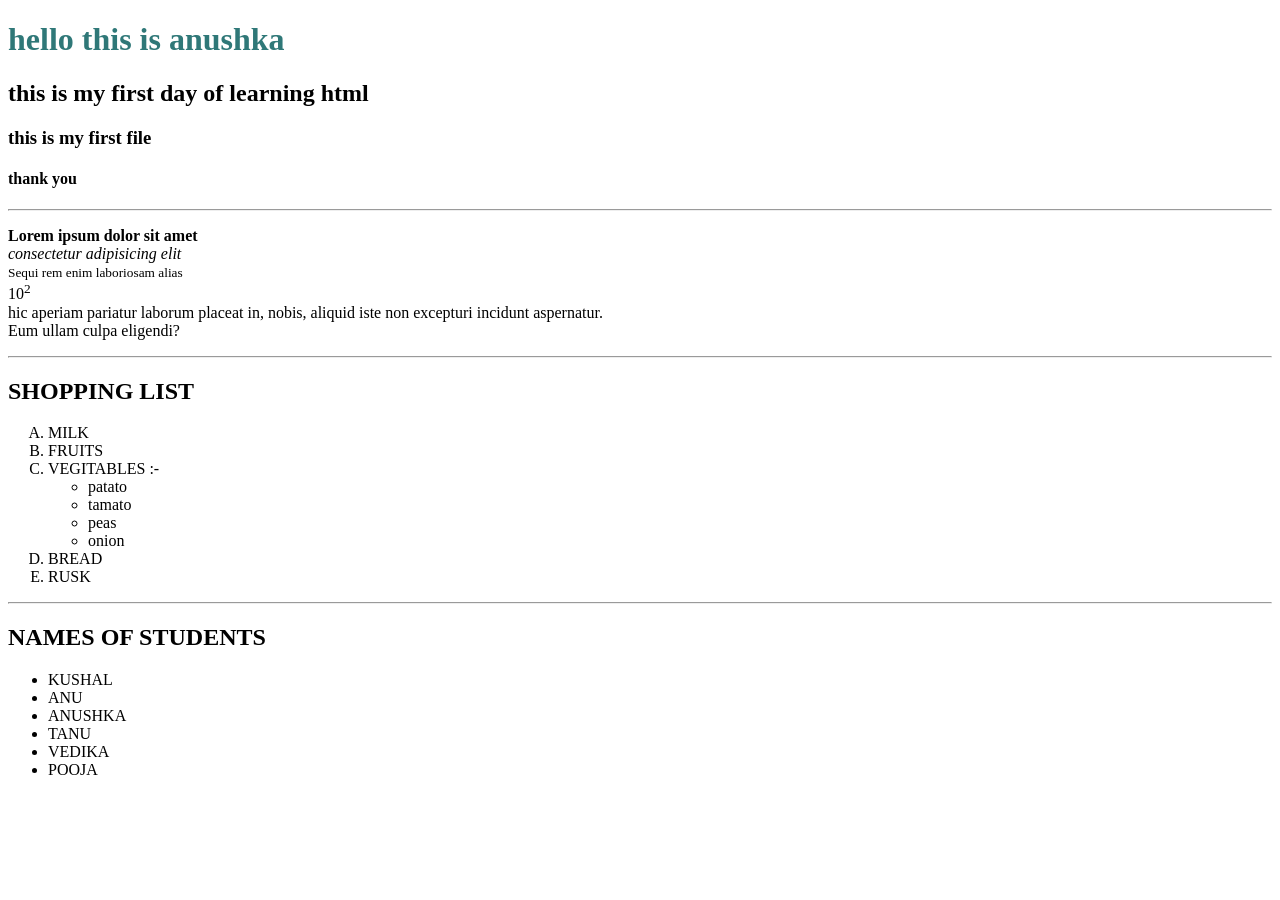
<file: Html/index.html>
<!DOCTYPE html>
<html lang="en">
<head>
    <meta charset="UTF-8">
    <meta name="viewport" content="width=device-width, initial-scale=1.0">
    <title>Day1</title>
    <link rel="stylesheet" href="index.css">
</head>
<body>
        <!---elements--->
    <h1 id="first"> hello this is anushka</h1>
    <h2>this is my first day of learning html</h2>
    <h3>this is my first file</h3>
    <h4>thank you </h4>

    <hr>
        <!--paragraph-->
    <p> <b>Lorem ipsum dolor sit amet</b><br>
       <i> consectetur adipisicing elit</i><br>
       <small>Sequi rem enim laboriosam alias</small><br>
         10<sup>2</sup> <br>
        hic aperiam pariatur laborum placeat in, nobis, aliquid iste non excepturi incidunt aspernatur.<br>
        Eum ullam culpa eligendi?</p>
        <hr>

         <!--list-->
        <h2>SHOPPING LIST</h2>

        <!--ORDERED LIST-->
        <ol type="A">
        <li>MILK </li>
        <li>FRUITS</li>

         <!--nested list-->

        <li>VEGITABLES :- 
            <ul>
                <li>patato</li>
                <li>tamato</li>
                <li>peas</li>
                <li>onion</li>
            </ul>
        </li>
        <li>BREAD</li>
        <li>RUSK</li>
    </ol>
    
    <hr>

       <!--UNORDERED LIST-->
    <H2>NAMES OF STUDENTS</H2>
    <ul>
        <li>KUSHAL</li>
        <li>ANU</li>
        <li>ANUSHKA</li>
        <li>TANU</li>
        <li>VEDIKA</li>
        <li>POOJA</li>

    </ul>


</body>
</html>
</file>
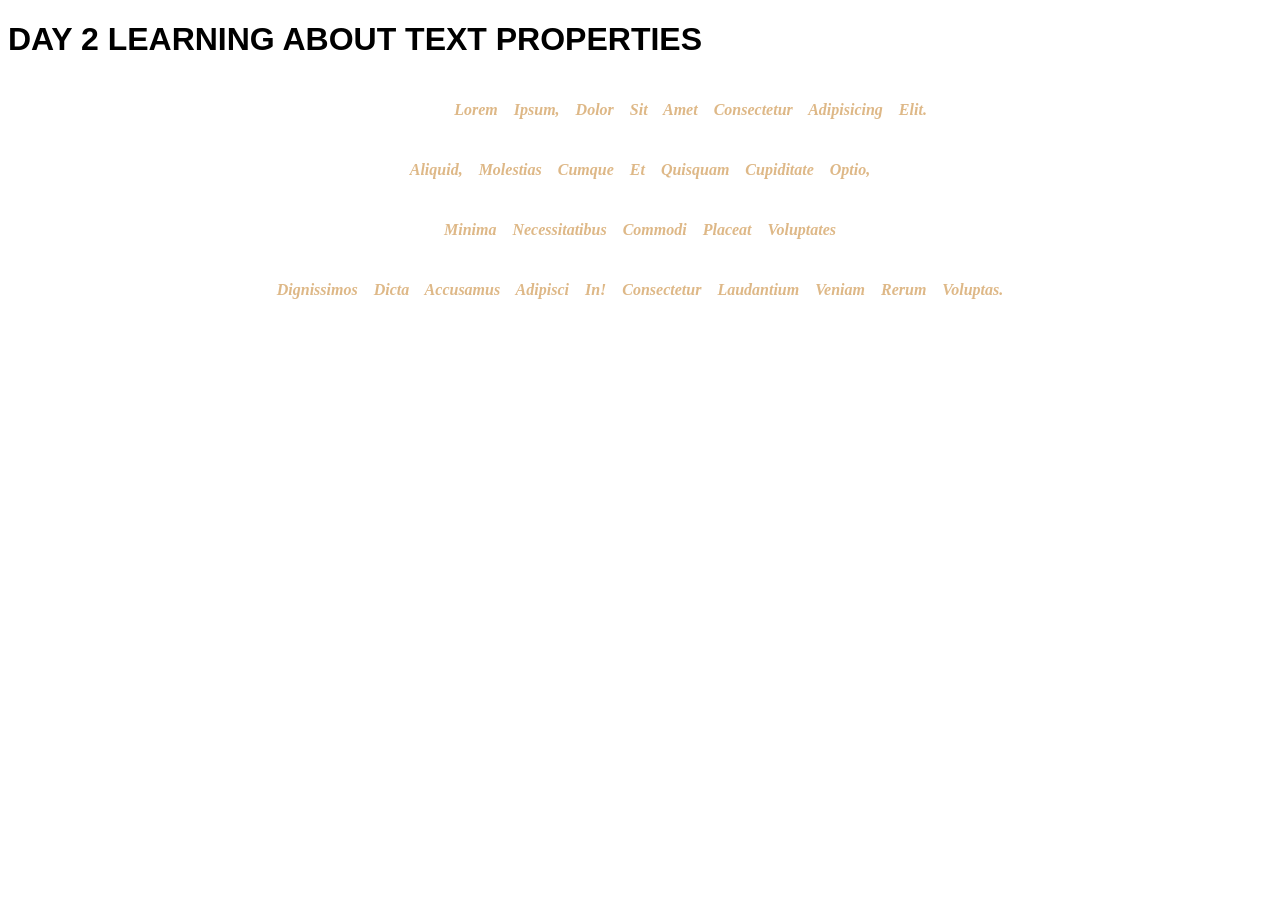
<file: css/day2.html>
<!DOCTYPE html>
<html lang="en">
<head>
    <meta charset="UTF-8">
    <meta name="viewport" content="width=device-width, initial-scale=1.0">
    <title>Day 2 practice</title>
    <link rel="stylesheet" href="day2.css">
</head>
<body>

    <h1>DAY 2 LEARNING ABOUT TEXT PROPERTIES</h1>
     <p>Lorem ipsum, dolor sit amet consectetur adipisicing elit.<br>
         Aliquid, molestias cumque et quisquam cupiditate optio,<br>
          minima necessitatibus commodi placeat voluptates <br>
          dignissimos dicta accusamus adipisci in! Consectetur laudantium veniam rerum voluptas.</p>
</body>
</html>
</file>
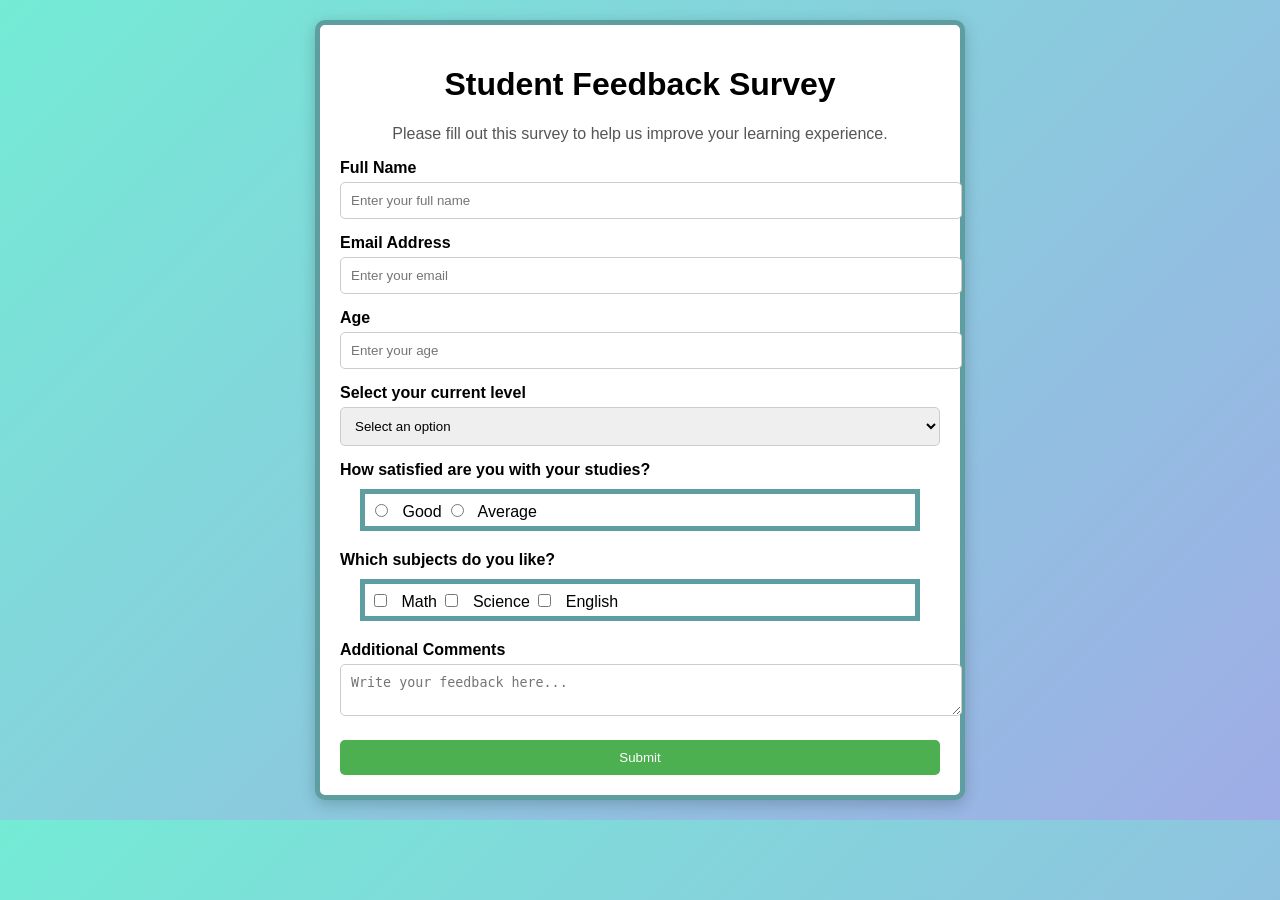
<file: css/day3.html>
<!DOCTYPE html>
<html lang="en">
<head>
  <meta charset="UTF-8">
  <title>Survey Form</title>
  <link rel="stylesheet" href="day3.css">
</head>
<body>

  <div class="container">
    <!-- Title -->
    <h1 id="title">Student Feedback Survey</h1>

    <!-- Description -->
    <p id="description">Please fill out this survey to help us improve your learning experience.</p>

    <!-- Form -->
    <form id="survey-form">

      <!-- Name -->
      <label id="name-label" for="name">Full Name</label>
      <input 
        type="text" 
        id="name" 
        name="name" 
        placeholder="Enter your full name" 
        required
      >

      <!-- Email -->
      <label id="email-label" for="email">Email Address</label>
      <input 
        type="email" 
        id="email" 
        name="email" 
        placeholder="Enter your email" 
        required
      >

      <!-- Number -->
      <label id="number-label" for="number">Age</label>
      <input 
        type="number" 
        id="number" 
        name="age" 
        min="10" 
        max="100" 
        placeholder="Enter your age"
      >

      <!-- Dropdown -->
      <label for="dropdown">Select your current level</label>
      <select id="dropdown" name="level">
        <option value="">Select an option</option>
        <option value="school">School</option>
        <option value="college">College</option>
      </select>

      <!-- Radio Buttons -->
      <label>How satisfied are you with your studies?</label>
      <div class="options">
        <input type="radio" name="satisfaction" value="good" class="inline"> Good
        <input type="radio" name="satisfaction" value="average" class="inline"> Average
      </div>

      <!-- Checkboxes -->
      <label>Which subjects do you like?</label>
      <div class="options">
        <input type="checkbox" value="math" class="inline"> Math
        <input type="checkbox" value="science" class="inline"> Science
        <input type="checkbox" value="english" class="inline"> English
      </div>

      <!-- Textarea -->
      <label for="comments">Additional Comments</label>
      <textarea id="comments" placeholder="Write your feedback here..."></textarea>

      <!-- Submit -->
      <button id="submit" type="submit">Submit</button>

    </form>
  </div>

</body>
</html>
</file>
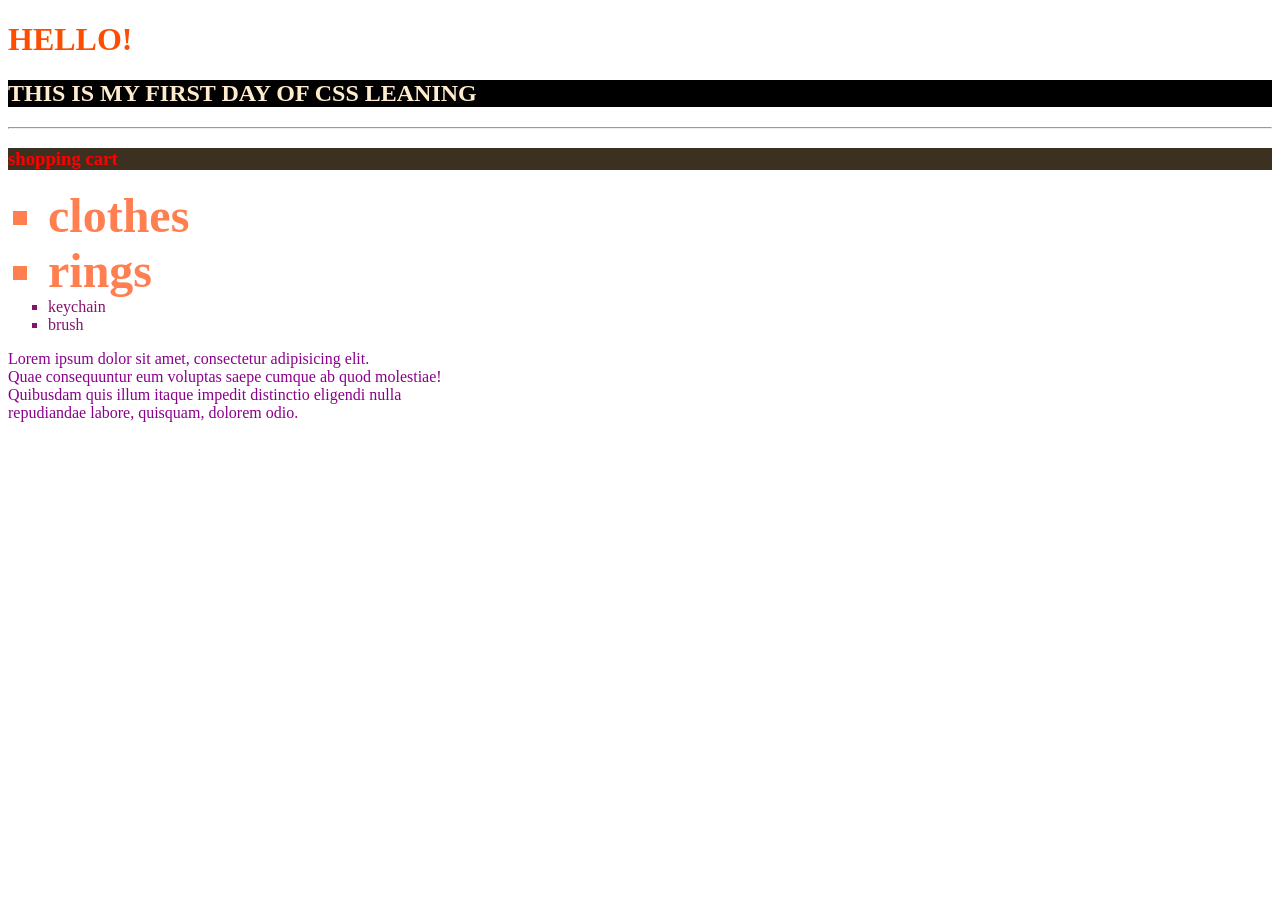
<file: css/demo.html>
<!DOCTYPE html>
<html lang="en">
<head>
    <meta charset="UTF-8">
    <meta name="viewport" content="width=device-width, initial-scale=1.0">
    <title>learning css</title>
    <link rel="stylesheet" href="demo.css">
        <style>
            h2{
                color: blanchedalmond;
                background-color: black;
            }
        </style>
</head>
<body>
    <h1 style="color: rgb(255, 77, 0);">HELLO!</h1>
    <h2> THIS IS MY FIRST DAY OF CSS LEANING</h2>
    <hr>

    <h3 id="heading">shopping cart</h3>
    <ol>
        <li class="special">clothes</li>
        <li class="special">rings</li>
        <li>keychain</li>
        <li >brush</li>
    </ol>

    <p id="one">Lorem ipsum dolor sit amet, consectetur adipisicing elit.<br>
        Quae consequuntur eum voluptas saepe cumque ab quod molestiae!<br>
        Quibusdam quis illum itaque impedit distinctio eligendi nulla<br>
        repudiandae labore, quisquam, dolorem odio.</p><br>
</body>
</html>
</file>
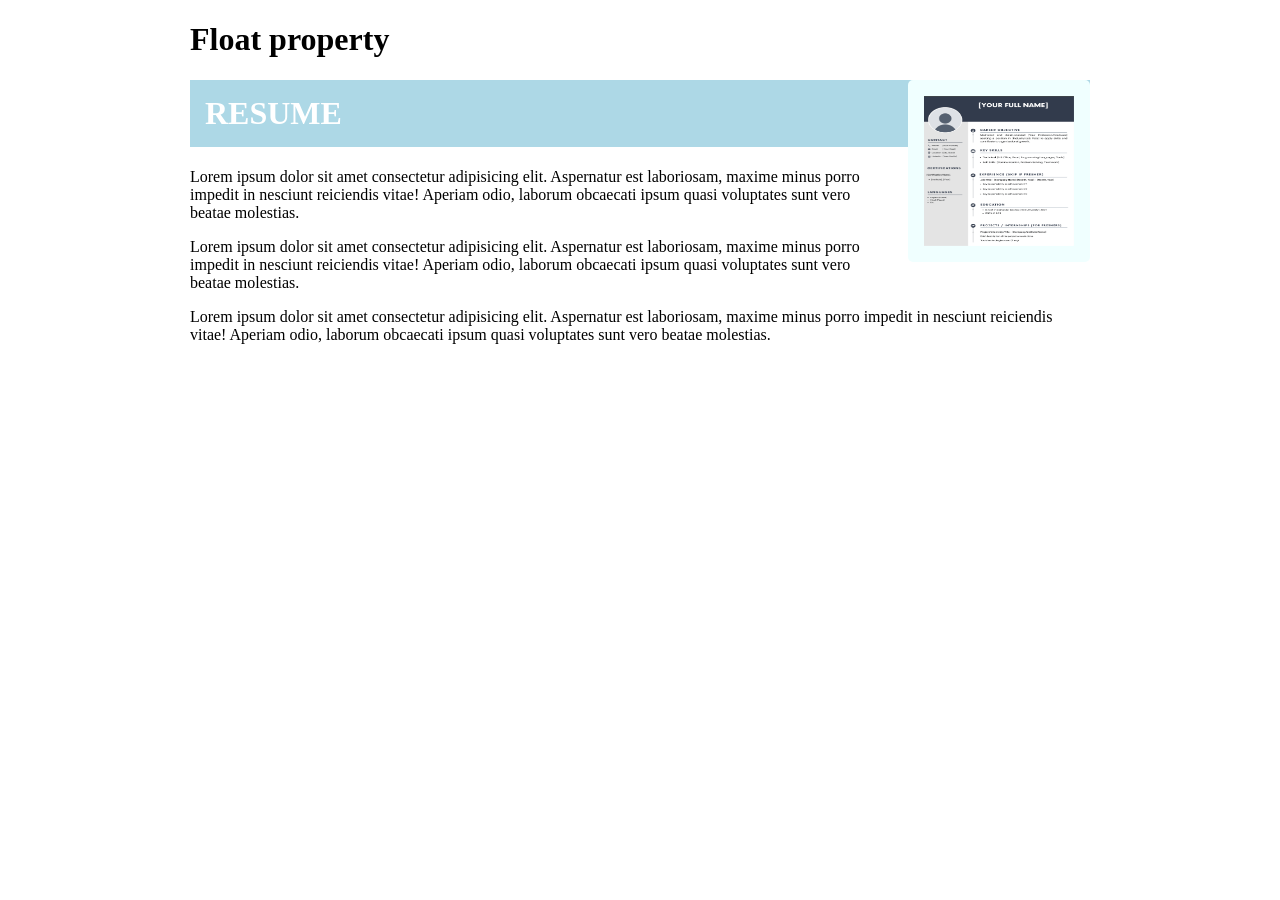
<file: css/layout.html>
<!DOCTYPE html>
<html lang="en">
<head>
    <meta charset="UTF-8">
    <meta name="viewport" content="width=device-width, initial-scale=1.0">
    <title>Document</title>
    <link rel="stylesheet" href="layout.css">
</head>
<body>
    <h1>Float property</h1>
    <img id="box" src="resume.png" alt="">
    <h1 class="special"> RESUME</h1>
    <p>Lorem ipsum dolor sit amet consectetur adipisicing elit. 
        Aspernatur est laboriosam, maxime minus porro impedit in
         nesciunt reiciendis vitae! Aperiam odio, laborum obcaecati 
         ipsum quasi voluptates sunt vero beatae molestias.</p>

    <p class="para2">Lorem ipsum dolor sit amet consectetur adipisicing elit. 
        Aspernatur est laboriosam, maxime minus porro impedit in
         nesciunt reiciendis vitae! Aperiam odio, laborum obcaecati 
         ipsum quasi voluptates sunt vero beatae molestias.</p>

     <p>Lorem ipsum dolor sit amet consectetur adipisicing elit. 
        Aspernatur est laboriosam, maxime minus porro impedit in
         nesciunt reiciendis vitae! Aperiam odio, laborum obcaecati 
         ipsum quasi voluptates sunt vero beatae molestias.</p>    
</body>
</html>
</file>
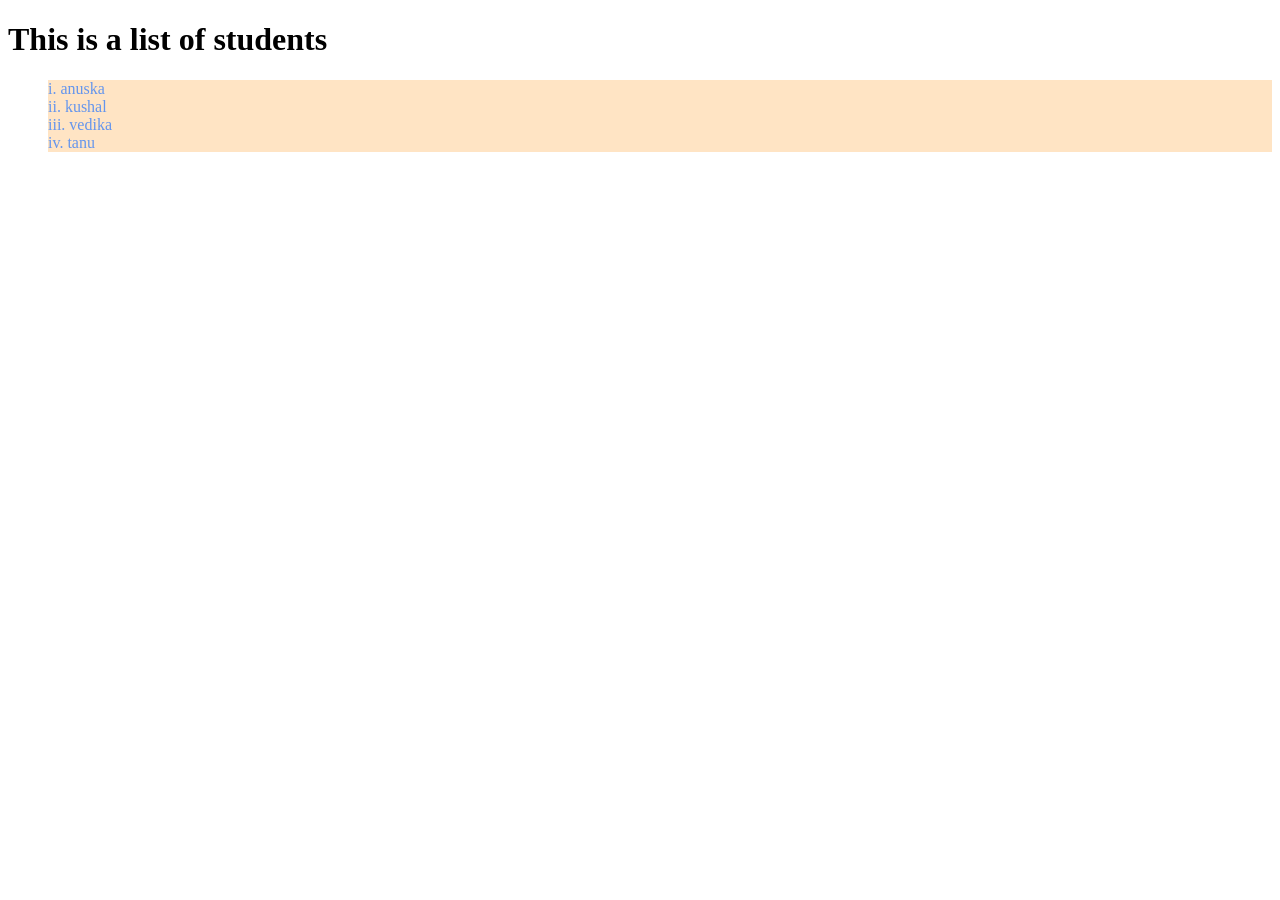
<file: css/list.html>
<!DOCTYPE html>
<html lang="en">
<head>
    <meta charset="UTF-8">
    <meta name="viewport" content="width=device-width, initial-scale=1.0">
    <title>styling lists</title>
    <link rel="stylesheet" href="liststyle.css">
</head>
<body>
    <h1>This is a list of students</h1>
    <ol>
        <li>anuska</li>
        <li>kushal</li>
        <li>vedika</li>
        <li>tanu</li>
    </ol>
</body>
</html>
</file>
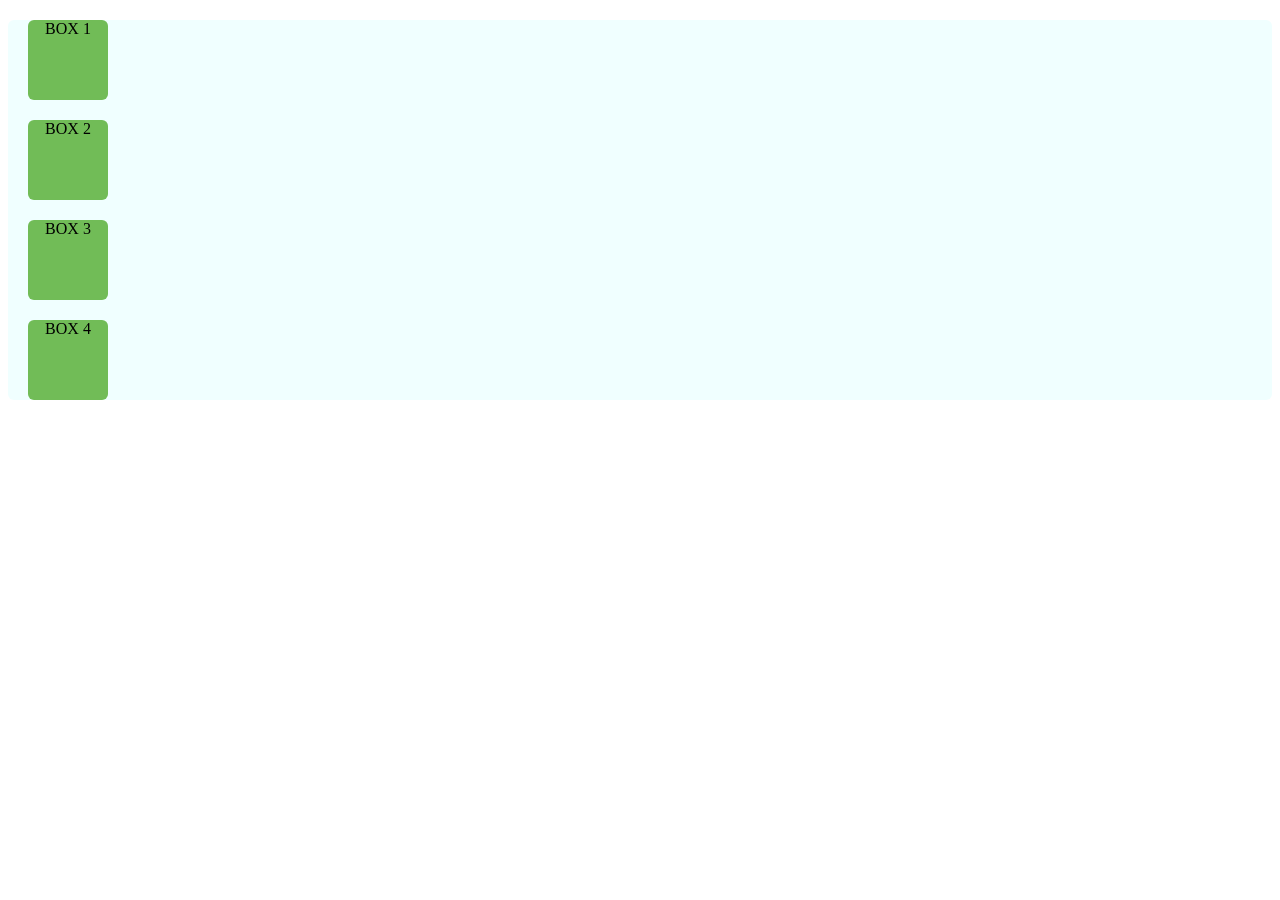
<file: css/position.html>
<!DOCTYPE html>
<html lang="en">
<head>
    <meta charset="UTF-8">
    <meta name="viewport" content="width=device-width, initial-scale=1.0">
    <title>Position property</title>
    <style>
        .box-set,.box{
            border-radius: 6px;
        }
        .box-set{
            background-color: azure;
        }
        .box{
            background-color: rgb(113, 188, 87);
            position: static;
            height: 80px;
            width: 80px;
            text-align: center;
            margin: 20px;
        }
    </style>
</head>
<body>
    <div class="box-set">
        <div class="box box-1">BOX  1</div>
        <div class="box box-2">BOX 2</div>
        <div class="box box-3">BOX 3</div>
        <div class="box box-4">BOX 4</div>
    </div>
</body>
</html>
</file>
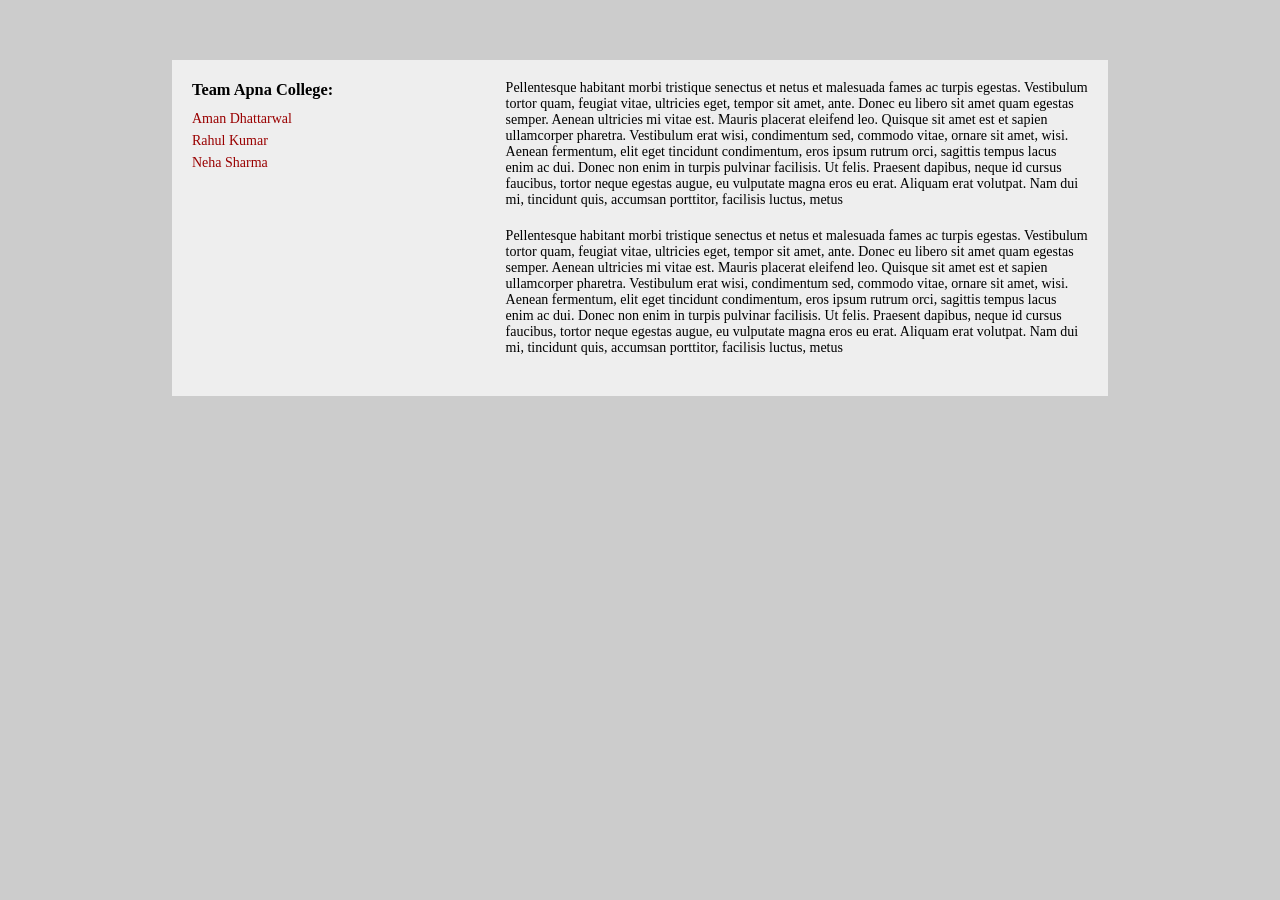
<file: css/responsiveness.html>
<!DOCTYPE html>
<head>
  <meta http-equiv='Content-Type' content='text/html; charset=UTF-8' />
  
  <title>Example CSS Media Queries</title>
  
  <link rel='stylesheet' type='text/css' href='resp.css' />
  
</head>

<body>
  
  <div id="fluid-wrap">
  
    <div id="sidebar">
      <h3>Team Apna College:</h3>
      <ul id="nav">
         <li><a data-email="dhattarwalaman97@gmail.com" href="mailto:amandhattarwal97@gmail.com">Aman Dhattarwal</a></li>
         <li><a data-email="rahulneha@likeher.com" href="mailto:rahulneha@likeher.com">Rahul Kumar</a></li>
         <li><a data-email="neharahul@me.com" href="mailto:neharahul@me.com">Neha Sharma</a></li>
      </ul>
    </div>
  
    <div id="main-content">
      <p>Pellentesque habitant morbi tristique senectus et netus et malesuada fames ac turpis egestas. Vestibulum tortor quam, feugiat vitae, ultricies eget, tempor sit amet, ante. Donec eu libero sit amet quam egestas semper. Aenean ultricies mi vitae est. Mauris placerat eleifend leo. Quisque sit amet est et sapien ullamcorper pharetra. Vestibulum erat wisi, condimentum sed, commodo vitae, ornare sit amet, wisi. Aenean fermentum, elit eget tincidunt condimentum, eros ipsum rutrum orci, sagittis tempus lacus enim ac dui. Donec non enim in turpis pulvinar facilisis. Ut felis. Praesent dapibus, neque id cursus faucibus, tortor neque egestas augue, eu vulputate magna eros eu erat. Aliquam erat volutpat. Nam dui mi, tincidunt quis, accumsan porttitor, facilisis luctus, metus</p>
      <p>Pellentesque habitant morbi tristique senectus et netus et malesuada fames ac turpis egestas. Vestibulum tortor quam, feugiat vitae, ultricies eget, tempor sit amet, ante. Donec eu libero sit amet quam egestas semper. Aenean ultricies mi vitae est. Mauris placerat eleifend leo. Quisque sit amet est et sapien ullamcorper pharetra. Vestibulum erat wisi, condimentum sed, commodo vitae, ornare sit amet, wisi. Aenean fermentum, elit eget tincidunt condimentum, eros ipsum rutrum orci, sagittis tempus lacus enim ac dui. Donec non enim in turpis pulvinar facilisis. Ut felis. Praesent dapibus, neque id cursus faucibus, tortor neque egestas augue, eu vulputate magna eros eu erat. Aliquam erat volutpat. Nam dui mi, tincidunt quis, accumsan porttitor, facilisis luctus, metus</p>
    </div>
  
  </div>
    
</body>

</html>
</file>
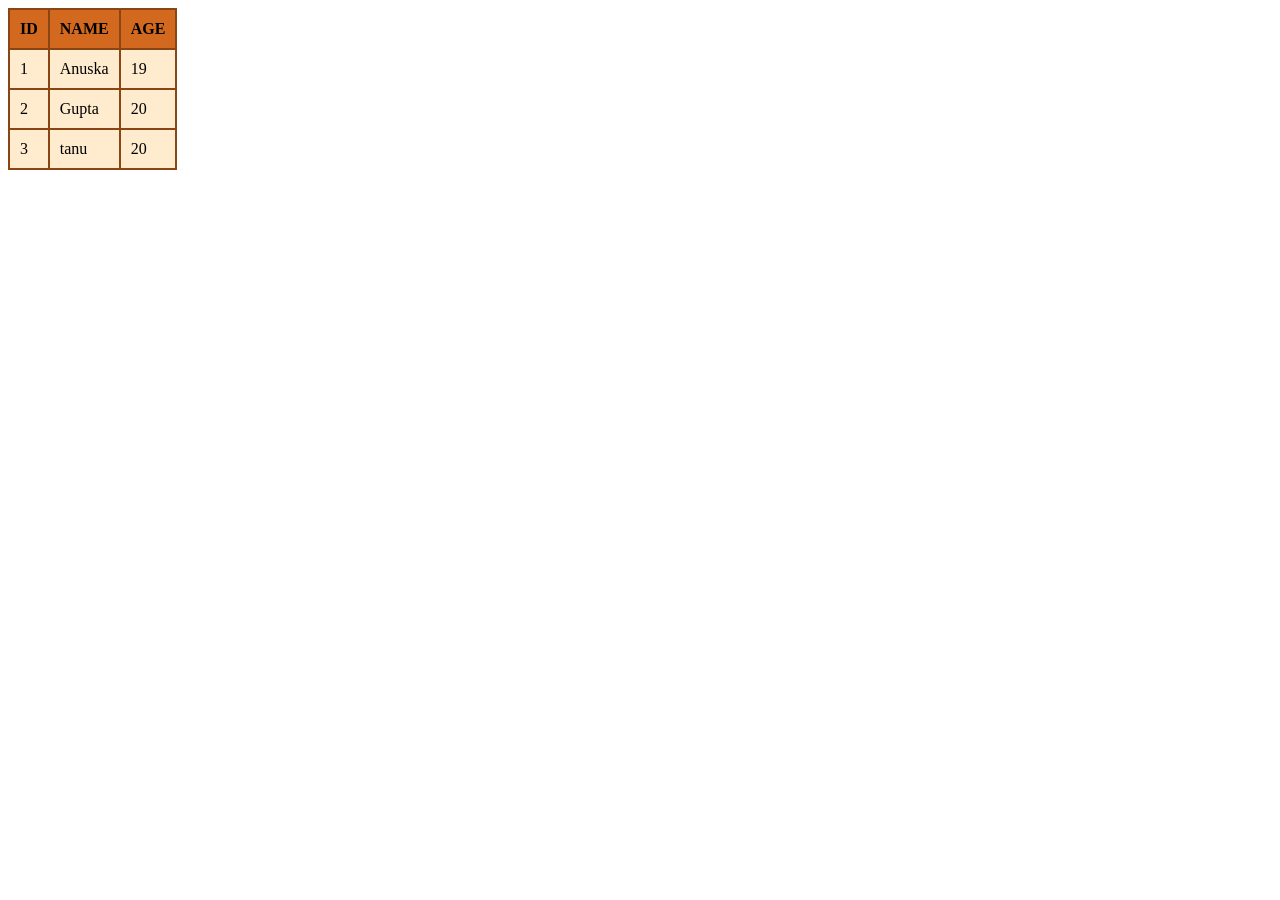
<file: css/table.html>
<!DOCTYPE html>
<html lang="en">
<head>
    <meta charset="UTF-8">
    <meta name="viewport" content="width=device-width, initial-scale=1.0">
    <title>Document</title>
    <link rel="stylesheet" href="tableStyle.css">
</head>
<body>
    <table>
     <tr>
        <th>ID </th>
        <th>NAME</th>
        <th>AGE</th>
     </tr>
     <tr>
        <td>1</td>
        <td>Anuska</td>
        <td>19</td>
     </tr>
     <tr>
         <td>2</td>
        <td>Gupta</td>
        <td>20</td>
     </tr>
     <tr>
         <td>3</td>
        <td>tanu</td>
        <td>20</td>
     </tr>
    </table>
</body>
</html>
</file>
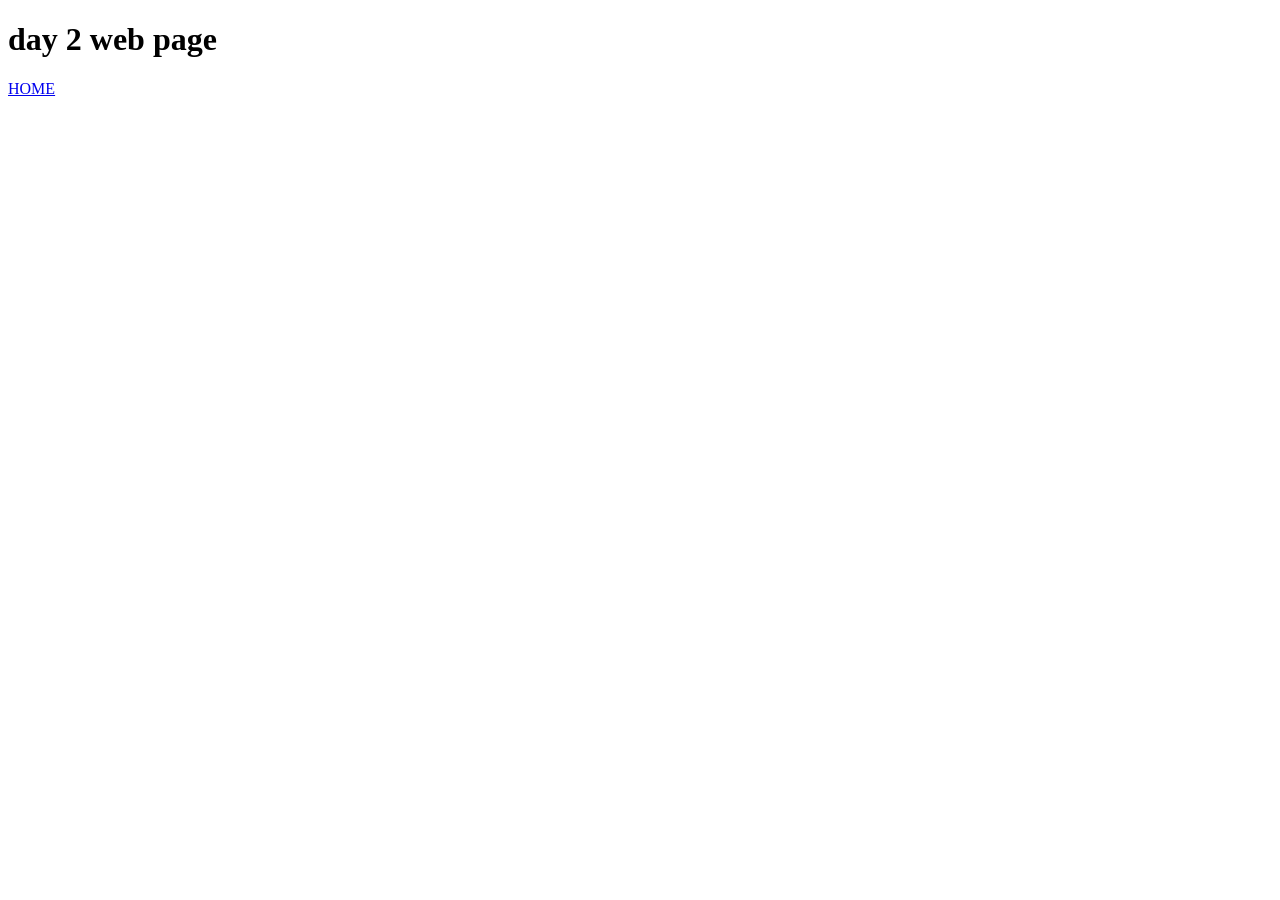
<file: Html/day2page.html>
<!DOCTYPE html>
<html lang="en">
<head>
    <meta charset="UTF-8">
    <meta name="viewport" content="width=device-width, initial-scale=1.0">
    <title>Document</title>
</head>
<body>
    <h1>day 2 web page</h1>
    <a href="day2.html">HOME</a>
</body>
</html>
</file>
<file: Html/index.css>
#first{
    color: rgb(47, 120, 120);
}
</file>
<file: css/day2.css>
h1{
     font-family:Impact, Haettenschweiler, 'Arial Narrow Bold', sans-serif;
    
    }
p{
    font-style: italic;
    font-weight: 700;
}
p{
    color: burlywood;
    line-height: 60px;
    text-align: center;
    text-decoration: dotted;
    text-transform: capitalize;
    text-indent: 8% ;
    word-spacing: 12px;
}
</file>
<file: css/day3.css>
body {
      font-family: Arial, sans-serif;
      background: linear-gradient(135deg, #74ebd5, #9face6);
      margin: 0;
      padding: 20px;
    }
    div{
        padding: 18px;
        border: 5px solid cadetblue;
        padding: 5px;
        margin: 20px;
    }

    .container {
      max-width: 600px;
      margin: auto;
      background: white;
      padding: 20px;
      border-radius: 10px;
      box-shadow: 0 4px 15px rgba(0,0,0,0.2);
    }

    h1 {
      text-align: center;
    }

    p {
      text-align: center;
      color: #555;
    }

    label {
      display: block;
      margin-top: 15px;
      font-weight: bold;
    }

    input, select, textarea, button {
      width: 100%;
      padding: 10px;
      margin-top: 5px;
      border-radius: 5px;
      border: 1px solid #ccc;
    }

    .inline {
      width: auto;
      margin-right: 10px;
    }

    .options {
      margin-top: 10px;
    }

    button {
      background: #4CAF50;
      color: white;
      border: none;
      cursor: pointer;
      margin-top: 20px;
    }

    button:hover {
      background: #45a049;
    }
</file>
<file: css/demo.css>
h3{
    color: brown;
    background-color:rgb(125, 183, 67);
}
ol{
    color: rgb(134, 18, 107);
}
p{
    color: rgb(119, 71, 156);
}
ol{
    list-style-type: square;
}
.special{
    color: coral;
    font-weight: bold;
}
#one{
    color: darkmagenta;
}
#heading{
    color: red;
    background-color: rgb(60, 48, 32);
}
li[class]{
    font-size: 300%;
}
</file>
<file: css/layout.css>
body{
    margin: auto;
    max-width: 900px;
    width: 90%;
}
#box{
    float: right;
    margin-left: 15px;
    width: 150px;
    height: 150px;
    border-radius: 5px;
    background-color: azure;
    padding: 1em;
}
.special{
    background-color: lightblue;
    padding: 15px;
    color: white;
}
para2{
    clear: right;
}
</file>
<file: css/liststyle.css>
ol li{
    color: cornflowerblue;
    background-color: bisque;
 list-style: lower-roman;
 list-style-position: inside;
 list-style-image:https://static.vecteezy.com/system/resources/thumbnails/057/068/323/small/single-fresh-red-strawberry-on-table-green-background-food-fruit-sweet-macro-juicy-plant-image-photo.jpg ;
}
</file>
<file: css/resp.css>
* {
  margin: 0;
  padding: 0;
}
body {
  font: 14px Georgia, serif;
  background: #ccc;
}

article,
aside,
figure,
footer,
header,
hgroup,
menu,
nav,
section {
  display: block;
}

h2 {
  font: 24px Georgia;
  margin: 0 0 10px 0;
}
h3 {
  margin: 0 0 8px 0;
}
p {
  margin: 0 0 20px 0;
}

#fluid-wrap {
  width: 70%;
  margin: 60px auto;
  padding: 20px;
  background: #eee;
  overflow: hidden;
}

#sidebar {
  width: 35%;
  float: left;
}

#sidebar ul {
  list-style: none;
}

#sidebar ul li a {
  color: #900;
  text-decoration: none;
  padding: 3px 0;
  display: block;
}

@media all and (min-width:1001px){
    #slidebar ul li a:after{
        content: "("attr(data-email)")";
        font-size: 11px;
        font-style: italic;
        color: grey;
    }
}
@media all and (max-width:1000px) and (min-width:700px){
    #sidebar ul li a:before{
        content: "Email: ";
        font-style: italic;
        color: #900;
    }
}
@media all and (max-width:699px) and (min-width:520px){
#sidebar ul li a{
padding-left: 21px;
background-color: #ccc left center no-repeat;
}
}

#main-content {
  width: 65%;
  float: right;
}
</file>
<file: css/tableStyle.css>
table ,tr, th,td{
    border: 2px solid saddlebrown;
    border-collapse: collapse;
    padding: 10px;
    border-spacing: 5px;

}
th{
    background-color: chocolate;
}
td{
    background-color: blanchedalmond;
}
</file>
